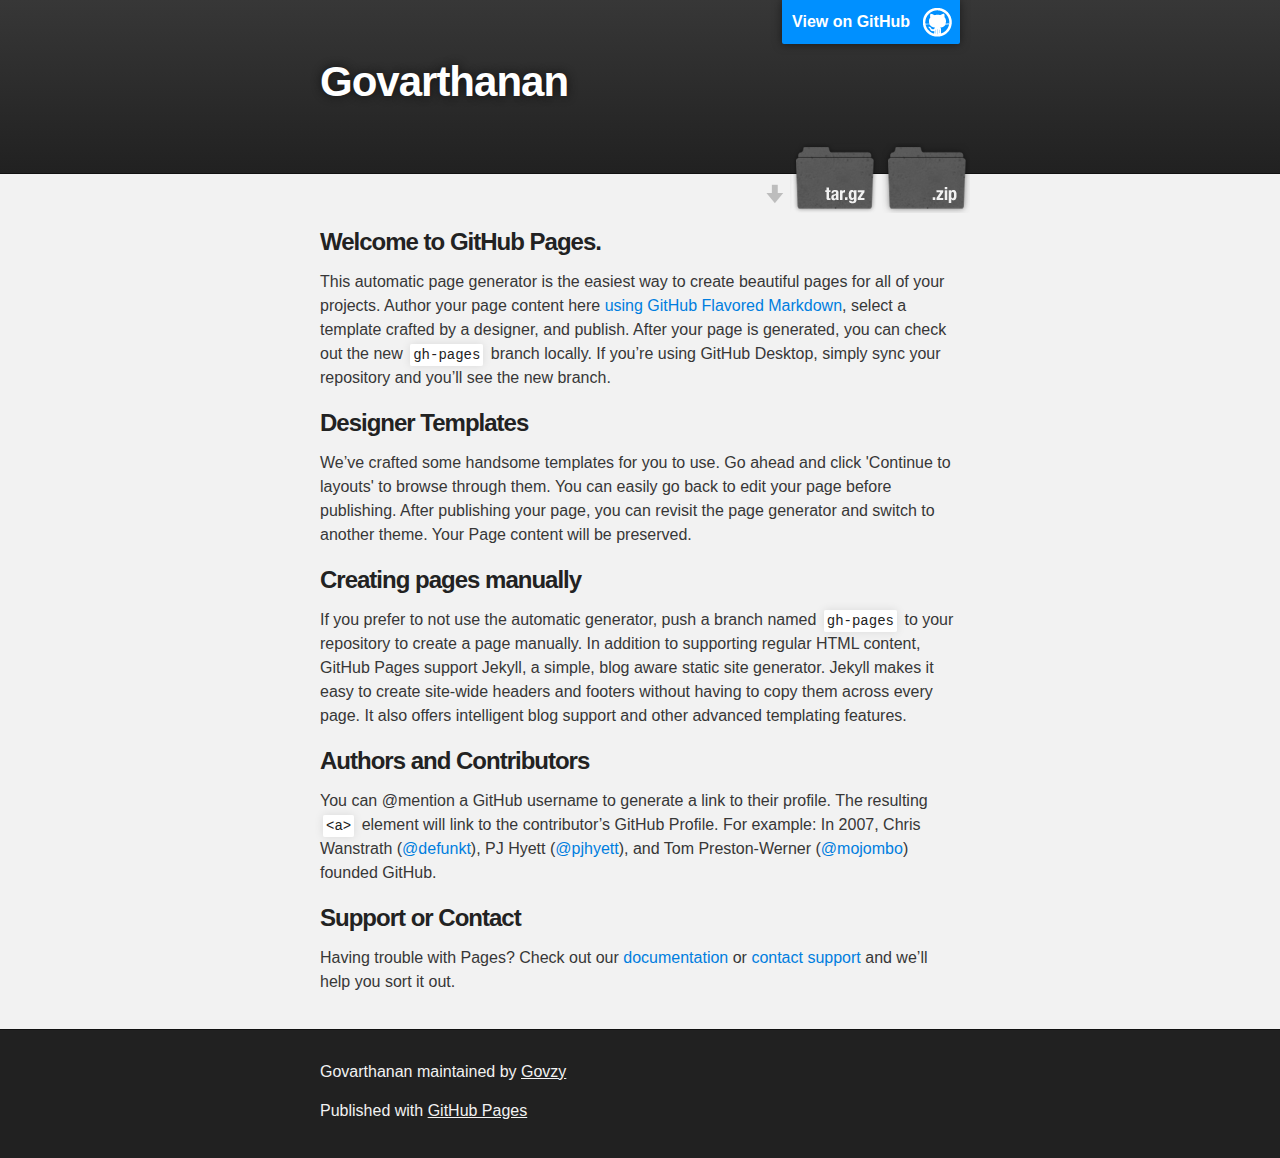
<file: index.html>
<!DOCTYPE html>
<html>

  <head>
    <meta charset='utf-8'>
    <meta http-equiv="X-UA-Compatible" content="chrome=1">
    <meta name="description" content="Govarthanan : ">

    <link rel="stylesheet" type="text/css" media="screen" href="stylesheets/stylesheet.css">

    <title>Govarthanan</title>
  </head>

  <body>

    <!-- HEADER -->
    <div id="header_wrap" class="outer">
        <header class="inner">
          <a id="forkme_banner" href="https://github.com/Govzy/Govarthanan">View on GitHub</a>

          <h1 id="project_title">Govarthanan</h1>
          <h2 id="project_tagline"></h2>

            <section id="downloads">
              <a class="zip_download_link" href="https://github.com/Govzy/Govarthanan/zipball/master">Download this project as a .zip file</a>
              <a class="tar_download_link" href="https://github.com/Govzy/Govarthanan/tarball/master">Download this project as a tar.gz file</a>
            </section>
        </header>
    </div>

    <!-- MAIN CONTENT -->
    <div id="main_content_wrap" class="outer">
      <section id="main_content" class="inner">
        <h3>
<a id="welcome-to-github-pages" class="anchor" href="#welcome-to-github-pages" aria-hidden="true"><span aria-hidden="true" class="octicon octicon-link"></span></a>Welcome to GitHub Pages.</h3>

<p>This automatic page generator is the easiest way to create beautiful pages for all of your projects. Author your page content here <a href="https://guides.github.com/features/mastering-markdown/">using GitHub Flavored Markdown</a>, select a template crafted by a designer, and publish. After your page is generated, you can check out the new <code>gh-pages</code> branch locally. If you’re using GitHub Desktop, simply sync your repository and you’ll see the new branch.</p>

<h3>
<a id="designer-templates" class="anchor" href="#designer-templates" aria-hidden="true"><span aria-hidden="true" class="octicon octicon-link"></span></a>Designer Templates</h3>

<p>We’ve crafted some handsome templates for you to use. Go ahead and click 'Continue to layouts' to browse through them. You can easily go back to edit your page before publishing. After publishing your page, you can revisit the page generator and switch to another theme. Your Page content will be preserved.</p>

<h3>
<a id="creating-pages-manually" class="anchor" href="#creating-pages-manually" aria-hidden="true"><span aria-hidden="true" class="octicon octicon-link"></span></a>Creating pages manually</h3>

<p>If you prefer to not use the automatic generator, push a branch named <code>gh-pages</code> to your repository to create a page manually. In addition to supporting regular HTML content, GitHub Pages support Jekyll, a simple, blog aware static site generator. Jekyll makes it easy to create site-wide headers and footers without having to copy them across every page. It also offers intelligent blog support and other advanced templating features.</p>

<h3>
<a id="authors-and-contributors" class="anchor" href="#authors-and-contributors" aria-hidden="true"><span aria-hidden="true" class="octicon octicon-link"></span></a>Authors and Contributors</h3>

<p>You can @mention a GitHub username to generate a link to their profile. The resulting <code>&lt;a&gt;</code> element will link to the contributor’s GitHub Profile. For example: In 2007, Chris Wanstrath (<a href="https://github.com/defunkt" class="user-mention">@defunkt</a>), PJ Hyett (<a href="https://github.com/pjhyett" class="user-mention">@pjhyett</a>), and Tom Preston-Werner (<a href="https://github.com/mojombo" class="user-mention">@mojombo</a>) founded GitHub.</p>

<h3>
<a id="support-or-contact" class="anchor" href="#support-or-contact" aria-hidden="true"><span aria-hidden="true" class="octicon octicon-link"></span></a>Support or Contact</h3>

<p>Having trouble with Pages? Check out our <a href="https://help.github.com/pages">documentation</a> or <a href="https://github.com/contact">contact support</a> and we’ll help you sort it out.</p>
      </section>
    </div>

    <!-- FOOTER  -->
    <div id="footer_wrap" class="outer">
      <footer class="inner">
        <p class="copyright">Govarthanan maintained by <a href="https://github.com/Govzy">Govzy</a></p>
        <p>Published with <a href="https://pages.github.com">GitHub Pages</a></p>
      </footer>
    </div>

    

  </body>
</html>
</file>
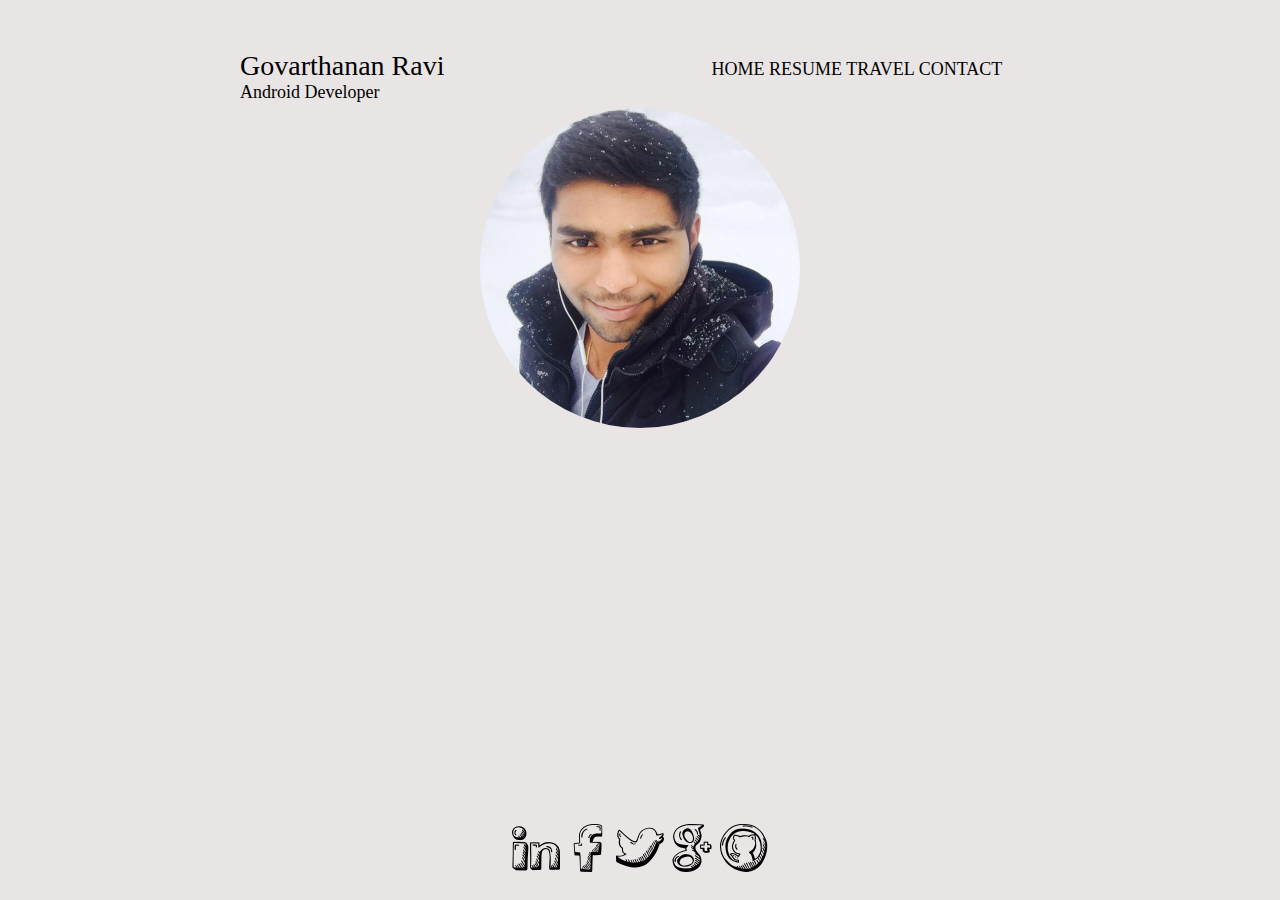
<file: personalsite/index.html>
<!doctype html>
<html>

<head>
    <meta charset="utf-8">
    <title>Govarthanan Ravi</title>
    <link rel="stylesheet" href="indexStyle.css">
</head>

<body>
    <div class="topContainer">
        <div id="name">Govarthanan Ravi
            <span id="pageNavigation">HOME RESUME TRAVEL CONTACT</span>
            <div id="jobTitle">Android Developer</div>
            <div class="imageContainer"> <img src="profile.jpg" id="profilePic" width="320px" /></div>
        </div>
    </div>
    <div class="bottomContainer">
        <div class="contactInfo">
            <img src="linkedin.png" width="48px" />

            <a href="https://www.facebook.com/govarthanan.m.r"><img src="facebook.png" width="48px" /></a>
            <a href="https://twitter.com/GovarthananRavi"><img src="twitter.png" width="48px" /></a>
            <a href="  https://plus.google.com/u/0/115410187353591249528"><img src="googleplus.png" width="48px" /></a>
            <a href="https://github.com/govzy"><img src="github.png" width="48px" /></a>

            <div>
</body>

</html>
</file>
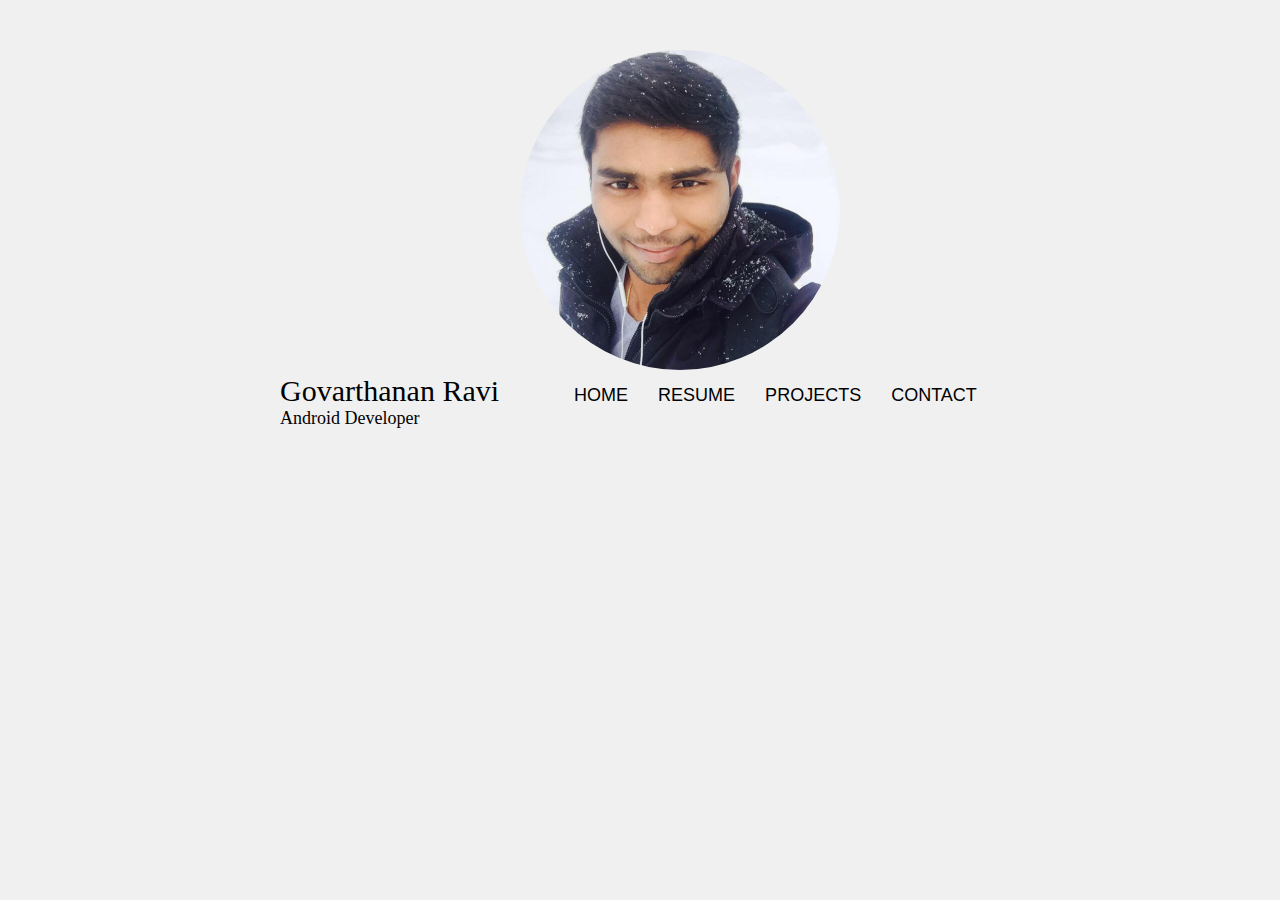
<file: personalsite/version2.html>
<!doctype html>
<html>

<head>
    <meta charset="utf-8">
    <title>Govarthanan Ravi</title>
    <style>
        body {
            background-color: #f0f0f0;
            color: black;
        }

        #topContent {
            /*position: fixed;
            left: 50%;
            top: 30%%;
            transform: translate(-50%, -30%)*/
            margin-left: auto;
            margin-right: auto;
            margin-top: 50px;
            width: 720px;
        }

        #name {
            font-size: 30px;
            word-spacing: normal;
            font-family: fantasy;
        }

        #navigationContent {
            margin-left: 75px;
            font-size: 18px;
            word-spacing: 25px;
            font-family: sans-serif;
        }

        #jobTitle {
            font-size: 18px;
            font-family: fantasy;
        }

        #profilePic {
            border-radius: 50%;
        }

        .imageContainer {
            width: 800px;
            text-align: center;
        }
    </style>
</head>

<body>
    <div id="topContent">
        <div class="imageContainer"><img src="profile.jpg" id="profilePic" width="320px" /></div>
        <div id="name">Govarthanan Ravi<span id="navigationContent">HOME RESUME PROJECTS CONTACT</span></div>
        <div id="jobTitle">Android Developer</div>
    </div>

</body>

</html>
</file>
<file: stylesheets/stylesheet.css>
/*******************************************************************************
Slate Theme for GitHub Pages
by Jason Costello, @jsncostello
*******************************************************************************/

@import url(github-light.css);

/*******************************************************************************
MeyerWeb Reset
*******************************************************************************/

html, body, div, span, applet, object, iframe,
h1, h2, h3, h4, h5, h6, p, blockquote, pre,
a, abbr, acronym, address, big, cite, code,
del, dfn, em, img, ins, kbd, q, s, samp,
small, strike, strong, sub, sup, tt, var,
b, u, i, center,
dl, dt, dd, ol, ul, li,
fieldset, form, label, legend,
table, caption, tbody, tfoot, thead, tr, th, td,
article, aside, canvas, details, embed,
figure, figcaption, footer, header, hgroup,
menu, nav, output, ruby, section, summary,
time, mark, audio, video {
  margin: 0;
  padding: 0;
  border: 0;
  font: inherit;
  vertical-align: baseline;
}

/* HTML5 display-role reset for older browsers */
article, aside, details, figcaption, figure,
footer, header, hgroup, menu, nav, section {
  display: block;
}

ol, ul {
  list-style: none;
}

table {
  border-collapse: collapse;
  border-spacing: 0;
}

/*******************************************************************************
Theme Styles
*******************************************************************************/

body {
  box-sizing: border-box;
  color:#373737;
  background: #212121;
  font-size: 16px;
  font-family: 'Myriad Pro', Calibri, Helvetica, Arial, sans-serif;
  line-height: 1.5;
  -webkit-font-smoothing: antialiased;
}

h1, h2, h3, h4, h5, h6 {
  margin: 10px 0;
  font-weight: 700;
  color:#222222;
  font-family: 'Lucida Grande', 'Calibri', Helvetica, Arial, sans-serif;
  letter-spacing: -1px;
}

h1 {
  font-size: 36px;
  font-weight: 700;
}

h2 {
  padding-bottom: 10px;
  font-size: 32px;
  background: url('../images/bg_hr.png') repeat-x bottom;
}

h3 {
  font-size: 24px;
}

h4 {
  font-size: 21px;
}

h5 {
  font-size: 18px;
}

h6 {
  font-size: 16px;
}

p {
  margin: 10px 0 15px 0;
}

footer p {
  color: #f2f2f2;
}

a {
  text-decoration: none;
  color: #007edf;
  text-shadow: none;

  transition: color 0.5s ease;
  transition: text-shadow 0.5s ease;
  -webkit-transition: color 0.5s ease;
  -webkit-transition: text-shadow 0.5s ease;
  -moz-transition: color 0.5s ease;
  -moz-transition: text-shadow 0.5s ease;
  -o-transition: color 0.5s ease;
  -o-transition: text-shadow 0.5s ease;
  -ms-transition: color 0.5s ease;
  -ms-transition: text-shadow 0.5s ease;
}

a:hover, a:focus {text-decoration: underline;}

footer a {
  color: #F2F2F2;
  text-decoration: underline;
}

em {
  font-style: italic;
}

strong {
  font-weight: bold;
}

img {
  position: relative;
  margin: 0 auto;
  max-width: 739px;
  padding: 5px;
  margin: 10px 0 10px 0;
  border: 1px solid #ebebeb;

  box-shadow: 0 0 5px #ebebeb;
  -webkit-box-shadow: 0 0 5px #ebebeb;
  -moz-box-shadow: 0 0 5px #ebebeb;
  -o-box-shadow: 0 0 5px #ebebeb;
  -ms-box-shadow: 0 0 5px #ebebeb;
}

p img {
  display: inline;
  margin: 0;
  padding: 0;
  vertical-align: middle;
  text-align: center;
  border: none;
}

pre, code {
  width: 100%;
  color: #222;
  background-color: #fff;

  font-family: Monaco, "Bitstream Vera Sans Mono", "Lucida Console", Terminal, monospace;
  font-size: 14px;

  border-radius: 2px;
  -moz-border-radius: 2px;
  -webkit-border-radius: 2px;
}

pre {
  width: 100%;
  padding: 10px;
  box-shadow: 0 0 10px rgba(0,0,0,.1);
  overflow: auto;
}

code {
  padding: 3px;
  margin: 0 3px;
  box-shadow: 0 0 10px rgba(0,0,0,.1);
}

pre code {
  display: block;
  box-shadow: none;
}

blockquote {
  color: #666;
  margin-bottom: 20px;
  padding: 0 0 0 20px;
  border-left: 3px solid #bbb;
}


ul, ol, dl {
  margin-bottom: 15px
}

ul {
  list-style-position: inside;
  list-style: disc;
  padding-left: 20px;
}

ol {
  list-style-position: inside;
  list-style: decimal;
  padding-left: 20px;
}

dl dt {
  font-weight: bold;
}

dl dd {
  padding-left: 20px;
  font-style: italic;
}

dl p {
  padding-left: 20px;
  font-style: italic;
}

hr {
  height: 1px;
  margin-bottom: 5px;
  border: none;
  background: url('../images/bg_hr.png') repeat-x center;
}

table {
  border: 1px solid #373737;
  margin-bottom: 20px;
  text-align: left;
 }

th {
  font-family: 'Lucida Grande', 'Helvetica Neue', Helvetica, Arial, sans-serif;
  padding: 10px;
  background: #373737;
  color: #fff;
 }

td {
  padding: 10px;
  border: 1px solid #373737;
 }

form {
  background: #f2f2f2;
  padding: 20px;
}

/*******************************************************************************
Full-Width Styles
*******************************************************************************/

.outer {
  width: 100%;
}

.inner {
  position: relative;
  max-width: 640px;
  padding: 20px 10px;
  margin: 0 auto;
}

#forkme_banner {
  display: block;
  position: absolute;
  top:0;
  right: 10px;
  z-index: 10;
  padding: 10px 50px 10px 10px;
  color: #fff;
  background: url('../images/blacktocat.png') #0090ff no-repeat 95% 50%;
  font-weight: 700;
  box-shadow: 0 0 10px rgba(0,0,0,.5);
  border-bottom-left-radius: 2px;
  border-bottom-right-radius: 2px;
}

#header_wrap {
  background: #212121;
  background: -moz-linear-gradient(top, #373737, #212121);
  background: -webkit-linear-gradient(top, #373737, #212121);
  background: -ms-linear-gradient(top, #373737, #212121);
  background: -o-linear-gradient(top, #373737, #212121);
  background: linear-gradient(top, #373737, #212121);
}

#header_wrap .inner {
  padding: 50px 10px 30px 10px;
}

#project_title {
  margin: 0;
  color: #fff;
  font-size: 42px;
  font-weight: 700;
  text-shadow: #111 0px 0px 10px;
}

#project_tagline {
  color: #fff;
  font-size: 24px;
  font-weight: 300;
  background: none;
  text-shadow: #111 0px 0px 10px;
}

#downloads {
  position: absolute;
  width: 210px;
  z-index: 10;
  bottom: -40px;
  right: 0;
  height: 70px;
  background: url('../images/icon_download.png') no-repeat 0% 90%;
}

.zip_download_link {
  display: block;
  float: right;
  width: 90px;
  height:70px;
  text-indent: -5000px;
  overflow: hidden;
  background: url(../images/sprite_download.png) no-repeat bottom left;
}

.tar_download_link {
  display: block;
  float: right;
  width: 90px;
  height:70px;
  text-indent: -5000px;
  overflow: hidden;
  background: url(../images/sprite_download.png) no-repeat bottom right;
  margin-left: 10px;
}

.zip_download_link:hover {
  background: url(../images/sprite_download.png) no-repeat top left;
}

.tar_download_link:hover {
  background: url(../images/sprite_download.png) no-repeat top right;
}

#main_content_wrap {
  background: #f2f2f2;
  border-top: 1px solid #111;
  border-bottom: 1px solid #111;
}

#main_content {
  padding-top: 40px;
}

#footer_wrap {
  background: #212121;
}



/*******************************************************************************
Small Device Styles
*******************************************************************************/

@media screen and (max-width: 480px) {
  body {
    font-size:14px;
  }

  #downloads {
    display: none;
  }

  .inner {
    min-width: 320px;
    max-width: 480px;
  }

  #project_title {
  font-size: 32px;
  }

  h1 {
    font-size: 28px;
  }

  h2 {
    font-size: 24px;
  }

  h3 {
    font-size: 21px;
  }

  h4 {
    font-size: 18px;
  }

  h5 {
    font-size: 14px;
  }

  h6 {
    font-size: 12px;
  }

  code, pre {
    min-width: 320px;
    max-width: 480px;
    font-size: 11px;
  }

}
</file>
<file: personalsite/indexStyle.css>
body{
  background-color: #eae5e5;
  margin: 0px;
}
.topContainer {
    color: black;
    margin-left: auto;
    margin-right: auto;
    margin-top: 50px;
    width:800px;

}
.bottomContainer{
    /*background-color: #e83566;*/
    width: 100%;
    height: 100px;
    display: table;
    position: fixed;
    bottom:0;
    text-align: center;
    margin: 0px;
}
.contactInfo{
  display: table-cell;
 vertical-align: middle;
  color: blue;
}
.imageContainer{
    display: block;
    width: 800px;
    text-align: center;
    margin-top: 5px;

}
#name{
  font-family: fantasy;
  font-size: 28px;
}
#pageNavigation{
  font-size: 18px;
  font-family: Lucida Console;
  margin-left: 260px;
}
#jobTitle{
  font-size: 18px;
}
#profilePic{
  border-radius: 50%;
}
</file>
